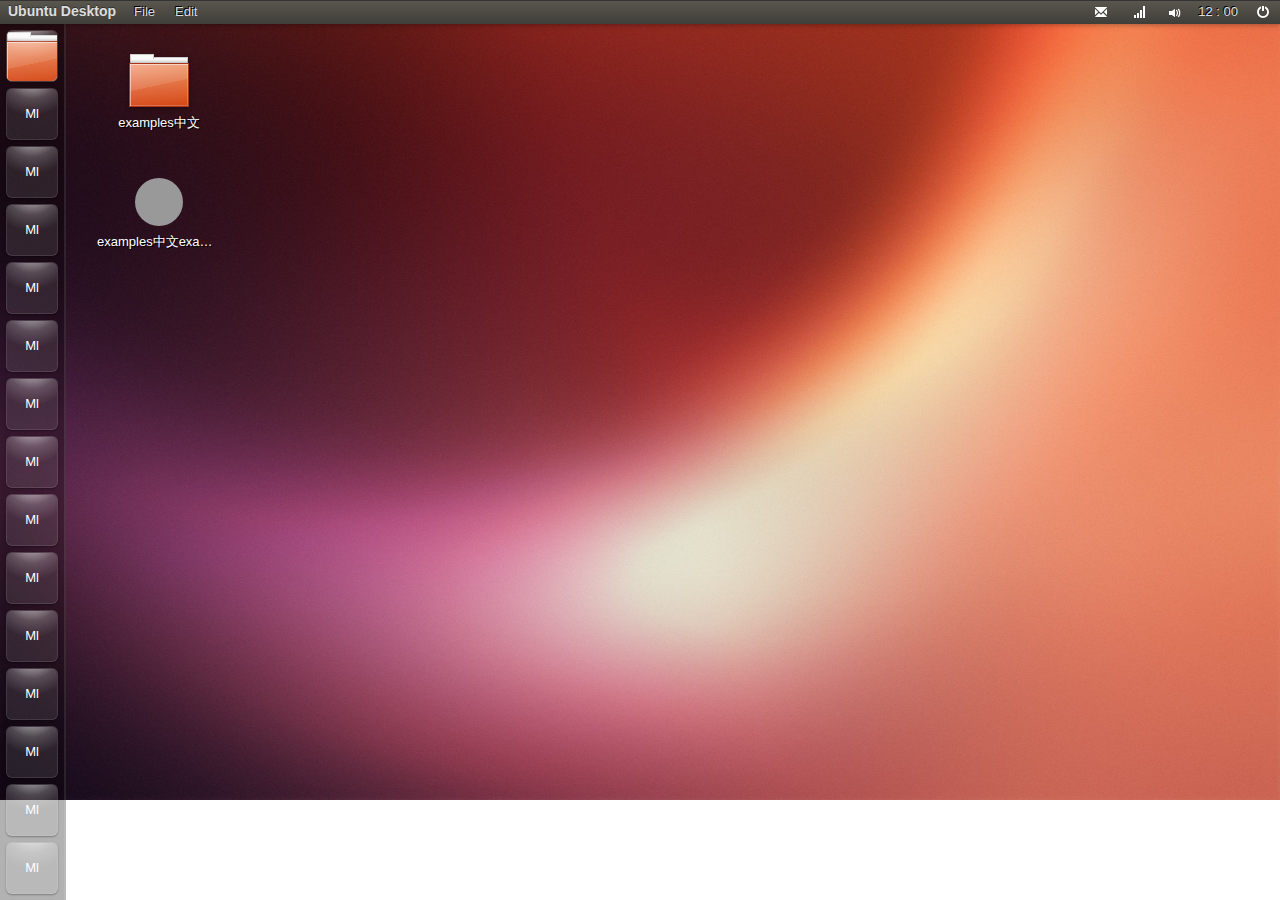
<file: index.html>
﻿<!DOCTYPE html>
<html dir="ltr" lang="en-US">
<head>
<meta http-equiv="Content-Type" content="text/html; charset=UTF-8" />
<title>Ubuntu</title>
<link rel="stylesheet" href="css/global.css" type="text/css" media="screen" />
<link rel="shortcut icon" href="images/favicon.png"/>
</head>
<body class="home">
<div class="topbar-mod">
	<h1>Ubuntu Desktop</h1>
	<ul class="topbar-menu">
		<li>File<ul><li>menu1</li><li>menu2<ul><li>233</li><li>233</li></ul></li></ul></li>
		<li>Edit</li>
	</ul>
	
	<ul class="topbar-status">
		<li><i class="icon xs email"></i>
			<ul><li>1</li><li>1</li><li>1</li></ul>
		</li>
		<!--<li><i class="icon xs battery"></i></li>-->
		<li><i class="icon xs wireline"></i></li>
		<li><i class="icon xs sound"></i></li>
		<li class="time">12 : 00
			<div class="calendar"></div>
		</li>
		<li><i class="icon xs setting"></i></li>
	</ul>
</div>
<div class="sidebar-mod">
	<ul class="sidebar-menu">
		<li  id="openFolder">
			<i class="icon m examples folder"></i>
		</li>
		<li>Ml</li>
		<li>Ml</li>
		<li>Ml</li>
		<li>Ml</li>
		<li>Ml</li>
		<li>Ml</li>
		<li>Ml</li>
		<li>Ml</li>
		<li>Ml</li>
		<li>Ml</li>
		<li>Ml</li>
		<li>Ml</li>
		<li>Ml</li>
		<li>Ml</li>
		<li>Ml</li>
		<li>Ml</li>
		<li>Ml</li>
		<li>Ml</li>
		<li>Ml</li>
		<li>Ml</li>

	</ul>
</div>
<div class="main-mod" id="mainMod">
	<ul class="main-menu">
		<li><i class="icon m examples folder"></i><p>examples中文</p></li>
		<li><i class="icon m examples"></i><p>examples中文examples中文中文</p></li>
	</ul>
</div>
<!--点击弹出窗口-->
<div class="window-mod" id="window">
	<div class="window-title-mod" id="windowTitleMod">
		<ul class="window-btn-group"><li class="icon xxs close"></li><li class="icon xxs minimize"></li><li class="icon xxs maximize"></li></ul>
		<h1>SYSTEM</h1>
	</div>
	<div class="window-sidebar">
		<dl>
			<dt>Devices</dt>
			<dd>
				<a href="#">Personal</a>
				<a href="#">Personal</a>
				<a href="#">Personal</a>
				<a href="#">Personal</a>
			</dd>
			<dt>Devices</dt>
			<dd>
				<a href="#">Personal</a>
				<a href="#">Personal</a>
				<a href="#">Personal</a>
				<a href="#">Personal</a>
			</dd>
		</dl>
	</div>
	<div class="window-main">
		<div class="window-main-control">
			<div class="btn m dark-gray arrow-left"></div><div class="btn m dark-gray active"><i class="icon disk xs white"></i> SYSTEM</div>
		</div>
		<!--窗口中的文件夹排放容器-->
		<div class="window-main-content">
			<ul>
				<li>
					<i class="icon m orange folder"></i>
					<p>Example Example Example</p>
				</li>
				<li>
					<i class="icon m orange folder"></i>
					<p>Example Example Example</p>
				</li>
				<li>
					<i class="icon m orange folder"></i>
					<p>Example Example Example</p>
				</li>
				<li>
					<i class="icon m orange folder"></i>
					<p>Example Example Example</p>
				</li>
				<li>
					<i class="icon m orange folder"></i>
					<p>Example Example Example</p>
				</li>
			</ul>
		</div>
		<!--窗口中的文件夹排放容器 end-->
	</div>
	<div class="drag-left-bar"></div>
	<div class="drag-right-bar"></div>
	<div class="drag-bottom-bar"></div>
	<div class="drag-right-bottom-bar"></div>
	<div class="drag-left-bottom-bar"></div>
</div>
<!--点击弹出窗口 end-->
<!--登陆窗口-->
<div class="login-window" id="login-window">
	<ul class="login-ul">
		<li class="active">
			<p>Administer</p>
			<div class="text-box"><input type="text" class="text xl" /><i class="icon white login xs" id="window-login"></i></div>
			
		</li>
		<li>
			<p>Administer</p>
			<div class="text-box"><input type="text" class="text xl" /></div>
		</li>
		<li>
			<p>Administer</p>
			<div class="text-box"><input type="text" class="text xl" /></div>
		</li>
	</ul>
</div>
<!--登陆窗口 end-->
<script type='text/javascript' src='js/global.js'></script>	
</body>
</html>
</file>
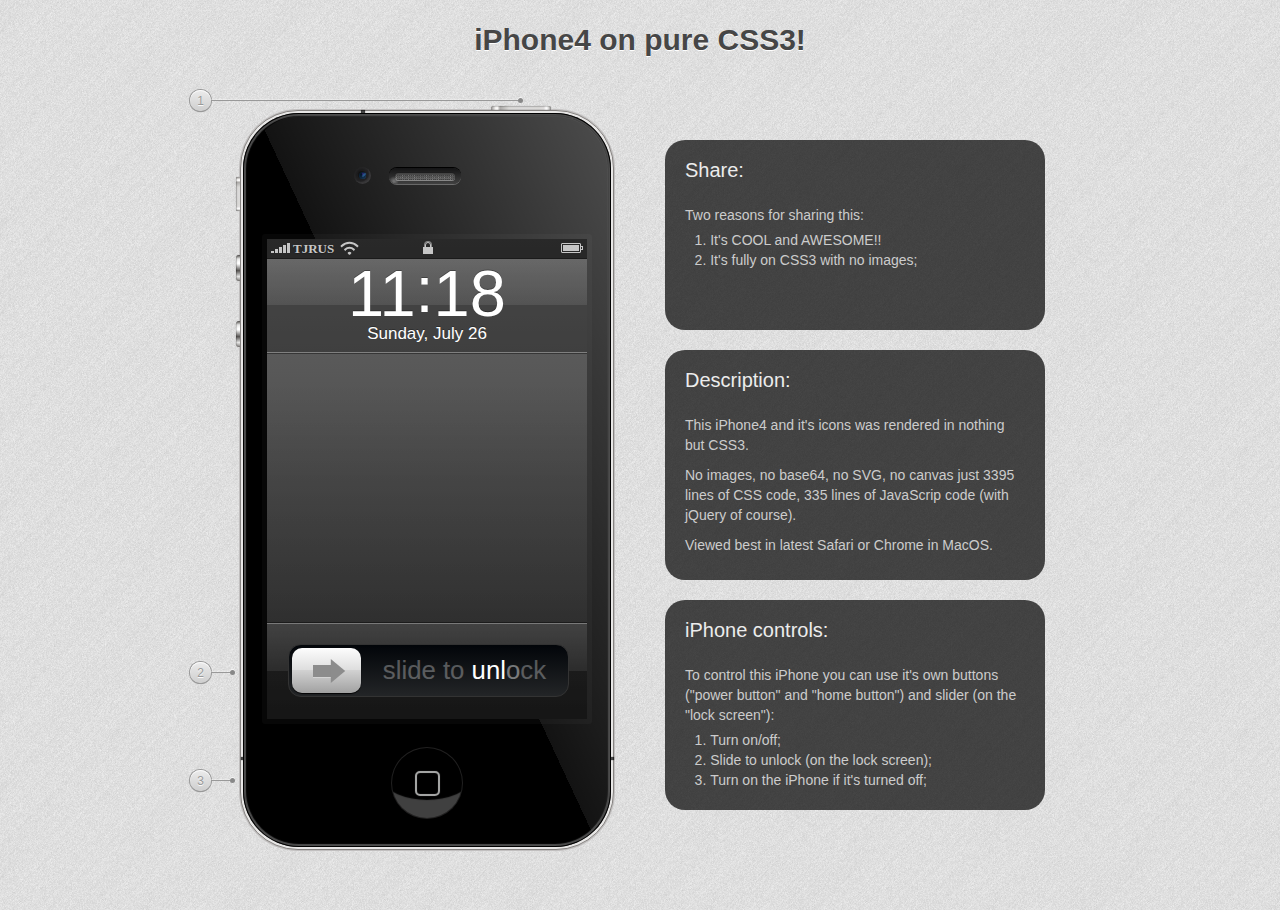
<file: test/纯CSS3模拟iPhone4/Iphone.html>
<!doctype html>  
<html lang="en">
<head>
	<meta charset="utf-8">
	<meta http-equiv="X-UA-Compatible" content="IE=edge,chrome=1">

	<title>iPhone4 on pure CSS3!!!</title>
	<meta name="description" content="">
	<meta name="keywords" content="">
	<meta name="author" content="TjRus">

	<meta name="viewport" content="width=device-width, initial-scale=1.0">

	<meta property="og:title" content="iPhone4 on pure CSS3!" />
	<meta property="og:image" content="http://tjrus.com/img/project/iphone.png" />
	<meta property="og:description" content="" />
	
	<meta itemprop="name" content="iPhone4 on pure CSS!!!">
	<meta itemprop="description" content="This would be a description of the content your users are sharing">
	<meta itemprop="image" content="http://tjrus.com/img/project/iphone.png">

	<script type="text/javascript">
		var _gaq = _gaq || [];
		_gaq.push(['_setAccount', 'UA-26203716-1']);
		_gaq.push(['_setDomainName', 'tjrus.com']);
		_gaq.push(['_trackPageview']);
	
		(function() {
			var ga = document.createElement('script'); ga.type = 'text/javascript'; ga.async = true;
			ga.src = ('https:' == document.location.protocol ? 'https://ssl' : 'http://www') + '.google-analytics.com/ga.js';
			var s = document.getElementsByTagName('script')[0]; s.parentNode.insertBefore(ga, s);
		})();
	</script>

	<script src="js/modernizr-2.js"></script>

	<link href="css/iphone.css" rel="stylesheet" type="text/css" />

	<script src="js/jquery.js"></script>
	<script>!window.jQuery && document.write(unescape('%3Cscript src="/js/libs/jquery-1.7.js"%3E%3C/script%3E'))</script>

	<script src="js/jquery-ui-1.8.16.custom.min.js"></script>
	<script src="js/iphone.js"></script>
	
	<link href="css/page.css" rel="stylesheet" type="text/css" />
	
</head>


<body>


<div id="fb-root"></div>

<script>(function(d, s, id) {
	var js, fjs = d.getElementsByTagName(s)[0];
	if (d.getElementById(id)) return;
	js = d.createElement(s); js.id = id;
	js.src = "//connect.facebook.net/en_US/all.js#xfbml=1&appId=202781623089747";
	fjs.parentNode.insertBefore(js, fjs);
}(document, 'script', 'facebook-jssdk'));</script>


<div id="container"><div class="main">

	<!--<header>
		<div class="site">
			<a href="/" class="button">my website</a>

			<div class="follow_on_twitter">
				<a href="https://twitter.com/TjRus" class="twitter-follow-button" data-show-count="true" data-lang="en">Follow @TjRus</a>

				<script>!function(d,s,id){var js,fjs=d.getElementsByTagName(s)[0];if(!d.getElementById(id)){js=d.createElement(s);js.id=id;js.src="//platform.twitter.com/widgets.js";fjs.parentNode.insertBefore(js,fjs);}}(document,"script","twitter-wjs");</script>
			</div>
			
			<a href="/contacts" class="button f_right contact_me">contact me</a>
			
			<br class="clear" />
		</div>
	</header>-->

	<div class="project"><div class="site">

		
		<h1>iPhone4 on pure CSS3!</h1>
		
		<div class="iphone_container"><div class="iphone">

	<div class="iphone_light_gradient"></div>
	
	<div class="iphone_power_button" id="iphone_power_button"></div>
	
	<div class="iphone_voice_toogle"></div>
	
	<div class="iphone_voice_plus"></div>
	<div class="iphone_voice_minus"></div>

	<div class="iphone_camera"></div>

	<div class="iphone_dynamic"><span></span><span></span><span></span><span></span><span></span><span></span><span></span><span></span><span></span><span></span><span></span><span></span><span></span><span></span><span></span><span></span><span></span><span></span><span></span><span></span><span></span><span></span><span></span><span></span><span></span><span></span><span></span><span></span><span></span><span></span><span></span><span></span><span></span><span></span><span></span><span></span><span></span><span></span><span></span><span></span><span></span><span></span><span></span><span></span><span></span><span></span><span></span><span></span><span></span><span></span><span></span><span></span><span></span><span></span><span></span><span></span><span></span><span></span><span></span><span></span><span></span><span></span><span></span><span></span><span></span><span></span><span></span><span></span><span></span><span></span><span></span><span></span><span></span><span></span><span></span><span></span><span></span><span></span><span></span><span></span><span></span><span></span><span></span><span></span><span></span><span></span><span></span><span></span><span></span><span></span></div>
	
	<div class="iphone_black_bg"></div>


	<div class="iphone_display" >

		<div class="iphone_headline" id="iphone_headline">
			<div class="iphone_net"></div>
			<div class="iphone_net_title">tjrus</div>

			<div class="iphone_wi-fi"><div class="hack"></div></div>
			<div class="iphone_clock" id="iphone_headline_clock">00:00</div>
			<div class="iphone_lock"></div>
			<div class="iphone_battery"></div>
		</div>
		
		<div class="iphone_header" id="iphone_lock_header">
			<div class="iphone_time" id="iphone_lock_time">0<span>:</span>00</div>

			<div class="iphone_date" id="iphone_lock_date"></div>
		</div>
		
		<div class="iphone_footer" id="iphone_lock_footer">
			<div class="iphone_unlock" id="iphone_unlock">
				<div class="iphone_slider" id="iphone_slider"></div>
				<div class="iphone_slide2unlock" id="iphone_slide2unlock">slide to unlock</div>
			</div>
		</div>

		
		
		<div class="iphone_icons_containter" id="iphone_icons_containter">
		
			<div class="icon">
				<div class="i_message">
					<div class="bg_angled"></div>
					<div class="bulb"></div>
					<div class="tail"></div>
					<div class="hack"></div>
				</div>
				<span>Message</span>

			</div>
			
			
			<div class="icon">
				<div class="i_calendar">
					<div class="day" id="iphone_icon_day"></div>
					<div class="day_num" id="iphone_icon_day_num"></div>
				</div>
				<span>Calendar</span>
			</div>

			
			<div class="icon">
				<div class="i_clock">
					<div class="gray_blick"></div>
					<div class="center_dot"></div>
					<div class="minute"></div>
					<div class="second"></div>
					<div class="hour"></div>
					<ul><li>1</li><li>2</li><li>3</li><li>4</li><li>5</li><li>6</li><li>7</li><li>8</li><li>9</li><li>10</li><li>11</li><li>12</li></ul>

				</div>
				<span>Clock</span>
			</div>
			
			<div class="icon">
				<div class="i_notes"></div>
				<span>Notes</span>
			</div>
			
			<div class="icon">

				<div class="i_reminders"><div>&#10004;</div><div>&#10004;</div><div>&#10004;</div></div>
				<span>Reminders</span>
			</div>
			
			<div class="icon">
				<div class="i_mail">
					<div class="mail"><div class="mail_top"></div><div class="mail_bottom"></div></div>
					<div class="clouds"><b></b><b></b><b></b><b></b><b></b><b></b><b></b><b></b><b></b><b></b><b></b><b></b><b></b><b></b><b></b><b></b><b></b><b></b><b></b><b></b><b></b><b></b><b></b><b></b><b></b><b></b><b></b><b></b><b></b><b></b></div>
					<div class="clouds2"><b></b><b></b><b></b><b></b><b></b><b></b><b></b><b></b><b></b><b></b><b></b><b></b><b></b><b></b><b></b><b></b><b></b><b></b><b></b><b></b><b></b><b></b><b></b><b></b><b></b><b></b><b></b><b></b><b></b><b></b></div>

				</div>
				<span>Mail</span>
			</div>
			
			<div class="icon">
				<div class="i_app_store">
					<div class="kirpich"><div class="pen1"></div><div class="pen2"></div></div>
					<div class="glow"><hr /><hr /><hr /><hr /><hr /><hr /><hr /><hr /><hr /><hr /><hr /><hr /><hr /><hr /><hr /><hr /><hr /><hr /><hr /><hr /><hr /><hr /><hr /><hr /><hr /><hr /><hr /><hr /><hr /><hr /><hr /><hr /><hr /><hr /><hr /><hr /><hr /><hr /></div>
				</div>

				<span>App Store</span>
			</div>
			
			<div class="icon">
				<div class="i_videos">
					<div class="top"><hr class="hr1" /><hr class="hr2" /><hr class="hr3" /><hr class="hr4" /><hr class="hr5" /><hr class="hack" /></div>
					<div class="bottom"><b class="c1"></b><b class="c2"></b><b class="c3"></b><b class="c4"></b></div>
				</div>
				<span>Videos</span>

			</div>
			
			<div class="icon">
				<div class="i_youtube">
					<div class="screen"></div>
					<sub></sub><sup></sup>
					<hr />
				</div>
				<span>YouTube</span>

			</div>
			
<!--
			<div class="icon">
				<div class="i_maps">
				</div>
				<span>Maps</span>
			</div>
-->
			
			<div class="icon">
				<div class="i_calculator">
					<div class="plus"><b></b></div>
					<div class="minus"><b></b></div>
					<div class="multiply"><b></b></div>
					<div class="result"><b></b></div>
				</div>

				<span>Calculator</span>
			</div>
			
			<div class="icon">
				<div class="i_itunes">
					<div class="nota"></div>
					<div class="nota2"></div>
					<div class="glow"><hr /><hr /><hr /><hr /><hr /><hr /><hr /><hr /><hr /><hr /><hr /><hr /><hr /><hr /><hr /><hr /><hr /><hr /><hr /><hr /><hr /><hr /><hr /><hr /><hr /><hr /><hr /><hr /><hr /><hr /><hr /><hr /><hr /><hr /><hr /><hr /><hr /><hr /></div>
				</div>

				<span>iTunes</span>
			</div>
			
			<div class="icon">
				<div class="i_stocks">
					<ul><li></li><li></li><li></li><li></li><li></li><li></li><li></li><li></li><li></li><li></li><li></li><li></li><li></li></ul>
					<div><hr /><hr /><hr /><hr /><hr /><hr /><hr /><hr /><hr /><hr /><hr /><hr /><hr /><hr /><hr /><hr /></div>
				</div>
				<span>Stocks</span>

			</div>
			
			<div class="icon">
				<div class="i_voice_memos">
					<div class="mic"></div>
					<sub></sub>
					<sup></sup>
				</div>
				<span>Voice Memos</span>

			</div>
			
			<div class="icon">
				<div class="i_weather">
					<div class="light"><hr /><hr /><hr /><hr /><hr /><hr /><hr /><hr /><hr /><hr /><hr /><hr /><hr /><hr /><hr /><hr /><hr /><hr /></div>
					<div class="sun"></div>
					<div class="num">23<sup>o</sup></div>
				</div>
				<span>Weather</span>

			</div>

		</div>
		
		
		<div class="iphone_dock" id="iphone_dock">
		
			<div class="icon">
				<div class="i_phone">
					<div class="bg_angled"></div>
					<div class="truba">📞<b></b></div>
				</div>

				<span>Phone</span>
			</div>
			
			<div class="icon">
				<div class="i_contacts">
					<div class="left_side"><hr /><hr /><hr /><hr /><hr /><hr /><hr /><hr /><hr /><hr /><hr /></div>
					<div class="right_side">a<br />b<br />c<br />d<br />e<br />f</div>

					<div class="profile"><div class="head"></div><div class="neck"></div></div>
				</div>
				<span>Contacts</span>
			</div>

<!--
			<div class="icon">
				<div class="i_safari">
				</div>
				<span>Safari</span>
			</div>
-->			
			<div class="icon">
				<div class="i_camera">
					<div class="eye"><div class="blick"><b></b></div></div>
				</div>

				<span>Camera</span>
			</div>
			
			<div class="icon">
				<div class="i_music">
					<div class="nota"></div>
					<div class="nota2"></div>
					<div class="glow"></div>
				</div>

				<span>Music</span>
			</div>
			
		</div>
		
	</div>


	<div class="iphone_home" id="iphone_home_button"></div>

</div>


<!--
<div style="display:none;">
	<audio id="iphone_soundLock">
		<source src='/p/iphone/sound/lock.ogg' type='audio/ogg' />
		<source src='/p/iphone/sound/lock.mp3' type='audio/mpeg' />
	</audio>

	<audio id="iphone_soundUnlock">
		<source src='/p/iphone/sound/unlock.ogg' type='audio/ogg' />
		<source src='/p/iphone/sound/unlock.mp3' type='audio/mpeg' />
	</audio>
</div>
--></div>

		<div class="hint_1">1</div>
		<div class="hint_2">2</div>
		<div class="hint_3">3</div>

		<div class="right_container">
			<br /><br />

			<div class="share">
				
				<div class="name">Share:</div>
				<p>Two reasons for sharing this:</p>
				<ol>
					<li>It's COOL and AWESOME!!</li>
					<li>It's fully on CSS3 with no images;</li>
				</ol><br />

				
				<div class="facebook_like">
					<div class="fb-like" data-href="http://tjrus.com/iphone" data-send="false" data-layout="button_count" data-width="55" data-show-faces="false" data-font="lucida grande"></div>
				</div>
					
					
					
				<div class="google_plus">

					<div class="g-plusone" data-size="medium"></div>
					<script type="text/javascript">
						(function() {
							var po = document.createElement('script'); po.type = 'text/javascript'; po.async = true;
							po.src = 'https://apis.google.com/js/plusone.js';
							var s = document.getElementsByTagName('script')[0]; s.parentNode.insertBefore(po, s);
						})();
					</script>
				</div>
				<br class="clear" />
			</div>
	
			<div class="description">
				<div class="name">Description: </div>
				<p>This iPhone4 and it's icons was rendered in nothing but CSS3.</p>

				<p>No images, no base64, no SVG, no canvas just 3395 lines of CSS code, 335 lines of JavaScrip code (with jQuery of course). </p>
				<p>Viewed best in latest Safari or Chrome in MacOS.</p>
			</div>

			<div class="controls">
				<div class="name">iPhone controls:</div>
				<p>To control this iPhone you can use it's own buttons ("power button" and "home button") and slider (on the "lock screen"):</p>

				<ol>
					<li>Turn on/off;</li>
					<li>Slide to unlock (on the lock screen);</li>
					<li>Turn on the iPhone if it's turned off;</li>
				</ol>
			</div>
		</div>

		<br class="clear" />
		
	</div></div>
	
	<!--<footer>
		&copy; 2011 TjRus
	</footer>-->
	
</div></div>

</body>
</html>
</file>
<file: test/纯CSS3模拟iPhone4/css/page.css>
/* HTML5 Boilerplate TjRus edition  */
/* Download by http://www.codefans.net */
/* @group Import */
@font-face{
	font-family: 'WebSymbolsRegular';
	src: url('/font/websymbols-regular-webfont.eot');
	src: url('/font/websymbols-regular-webfont.eot?#iefix') format('embedded-opentype'),
	     url('/font/websymbols-regular-webfont.woff') format('woff'),
	     url('/font/websymbols-regular-webfont.ttf') format('truetype'),
	     url('/font/websymbols-regular-webfont.svg#WebSymbolsRegular') format('svg');
	}
/* @end */



/* @group Reset */

html, body, div, span, object, iframe, h1, h2, h3, h4, h5, h6, p, blockquote, pre,
abbr, address, cite, code, del, dfn, em, img, ins, kbd, q, samp,
small, strong, sub, sup, var, b, i, dl, dt, dd, ol, ul, li,
fieldset, form, label, legend, table, caption, tbody, tfoot, thead, tr, th, td,
article, aside, canvas, details, figcaption, figure,  footer, header, hgroup,
menu, nav, section, summary, time, mark, audio, video {
  margin:0;
  padding:0;
  border:0;
  outline:0;
  font-size:100%;
  vertical-align:baseline;
  background:transparent;
  line-height: 20px;
}
article, aside, details, figcaption, figure, footer, header, hgroup, menu, nav, section {
    display:block;
}
table { border-collapse:collapse; border-spacing:0; }
input, select { vertical-align:middle; }


body { font:13px/1.231 sans-serif; *font-size:small; -webkit-font-smoothing: antialiased; -moz-font-smoothing: antialiased;}
select, input, textarea, button { font:99% sans-serif; }
pre, code, kbd, samp { font-family: monospace, sans-serif; }

body, select, input, textarea {   color: #444; }
h1,h2,h3,h4,h5,h6 { font-weight: bold; }

a:hover, a:active { outline: none; }
/*
a, a:active, a:visited { color: #607890; }
a:hover { color: #036; }
*/
ul, ol { margin-left: 1.8em; }
ol { list-style-type: decimal; }

nav ul, nav li { margin: 0; }
small { font-size: 85%; }
strong, th { font-weight: bold; }
td, td img { vertical-align: top; }
sub { vertical-align: sub; font-size: smaller; }
sup { vertical-align: super; font-size: smaller; }
pre {white-space: pre;  white-space: pre-wrap;  white-space: pre-line;  word-wrap: break-word;}
textarea { overflow: auto; }
.ie6 legend, .ie7 legend { margin-left: -7px; }
input[type="radio"] { vertical-align: text-bottom; }
input[type="checkbox"] { vertical-align: bottom; }
.ie7 input[type="checkbox"] { vertical-align: baseline; }
.ie6 input { vertical-align: text-bottom; }
label, input[type=button], input[type=submit], button { cursor: pointer; }
button, input, select, textarea { margin: 0; }
input:valid, textarea:valid   {  }
input:invalid, textarea:invalid { border-radius: 1px;  -moz-box-shadow: 0px 0px 5px red; -webkit-box-shadow: 0px 0px 5px red;  box-shadow: 0px 0px 5px red; }
.no-boxshadow input:invalid,
.no-boxshadow textarea:invalid { background-color: #f0dddd; }

/*
a:link { -webkit-tap-highlight-color: #FF5E99; }
*/
button {  width: auto; overflow: visible; }
.ie7 img { -ms-interpolation-mode: bicubic; }

.ir { display: block; text-indent: -999em; overflow: hidden; background-repeat: no-repeat; text-align: left; direction: ltr; }
.hidden { display: none; visibility: hidden; }
.visuallyhidden { position: absolute !important; clip: rect(1px 1px 1px 1px);  clip: rect(1px, 1px, 1px, 1px); }
.invisible { visibility: hidden; }
.clearfix { zoom: 1; }

/* @end */


/* @group main */

/* Primary Styles
    Author: TjRus = Flip Zeal = Vasiliy Zubach
*/



/* ------------------------------------------------------------------------------------------------ */


body {
	background: url('../img/light_alu.png') center 0 repeat;
	min-width: 850px;
	color: #ccc;
	font: 14px/20px "Helvetica Neue", Arial, Helvetica, Geneva, sans-serif;
	height: 100%;
}

pre {
	font-size:13px; line-height:20px; color: #464646;
	border-radius: 5px;
	overflow: hidden;
	border-left: 5px solid #333;
	background: rgba(0,0,0,0.3);
	padding: 5px 0 5px 20px;

}
pre code { background: none !important }

h1 { font-size: 30px; padding: 30px 0; margin: 0 }
h2 { font-size: 25px; padding: 30px 0; margin: 0 }
h3 { font-size: 25px; padding: 30px 0; margin: 0 }

#container { position: relative; padding:0; margin: 0 auto;}

table tr td { vertical-align: middle;}

#main { padding:0; z-index:1 }

p { margin: 0; padding: 5px 0 }

p span { background: rgba(255,255,255,0.04); padding:0 5px }

.site {width: 900px; margin: 0 auto; position: relative;}

/* @end */



header {
	background: linear-gradient(top, #292c2e, #252729);
	background: -webkit-linear-gradient(top, #292c2e, #252729);
	background: -moz-linear-gradient(top, #292c2e, #252729);
	background: -o-linear-gradient(top, #292c2e, #252729);
	padding: 13px;
	margin: 0 0 10px 0;
	box-shadow: #181b1c 0 1px 10px;
	border-bottom: 1px #000 solid;
	border-top: 1px #393c3e solid;
}

header .site { width: 600px;}

.button {
	float: left; display: block; padding: 2px 15px 4px; color: #c6c6c6; font: bold 13px/22px "Helvetica Neue", Arial, Helvetica, Geneva, sans-serif; text-decoration: none; text-shadow: rgba(0,0,0,0.7) 0 1px 1px; cursor: pointer; margin: 0 5px;
	background: linear-gradient(top, rgba(255,255,255,0.1), rgba(0,0,0,0.1));
	background: -webkit-linear-gradient(top, rgba(255,255,255,0.1), rgba(0,0,0,0.1));
	background: -moz-linear-gradient(top, rgba(255,255,255,0.1), rgba(0,0,0,0.1));
	background: -o-linear-gradient(top, rgba(255,255,255,0.1), rgba(0,0,0,0.1));
	border-radius:20px; -moz-border-radius:20px; -webkit-border-radius:20px;
	box-shadow: rgba(0,0,0,0.4) 0 1px 0, inset rgba(255,255,255,0.2) 0 1px 0;
	-moz-box-shadow: rgba(0,0,0,0.4) 0 1px 0, inset rgba(255,255,255,0.2) 0 1px 0;
	-webkit-box-shadow: rgba(0,0,0,0.4) 0 1px 0, inset rgba(255,255,255,0.2) 0 1px 0;
}

.button:hover {
	background: linear-gradient(top, rgba(255,255,255,0.2), rgba(0,0,0,0.1));
	background: -webkit-linear-gradient(top, rgba(255,255,255,0.2), rgba(0,0,0,0.1));
	background: -moz-linear-gradient(top, rgba(255,255,255,0.2), rgba(0,0,0,0.1));
	background: -o-linear-gradient(top, rgba(255,255,255,0.2), rgba(0,0,0,0.1));
}

.button:active {
	background: linear-gradient(bottom, rgba(255,255,255,0.1), rgba(0,0,0,0.1));
	background: -webkit-linear-gradient(bottom, rgba(255,255,255,0.1), rgba(0,0,0,0.1));
	background: -moz-linear-gradient(bottom, rgba(255,255,255,0.1), rgba(0,0,0,0.1));
	background: -o-linear-gradient(bottom, rgba(255,255,255,0.1), rgba(0,0,0,0.1));
}

.follow_on_twitter { float: left; margin: 3px 20px 0; }

.iphone_container {width: 375px; display: block; padding: 30px 0; position: relative; float: left; left: 50px; }

.project { padding-bottom: 30px; text-align: center; position: relative;}

.project h1 { color: #464646; text-shadow: #fff 0 1px 0; text-align: center; }

.project .iphone { float: left; }

.right_container { float: right; width: 380px; margin-right: 45px;}

.share, .features, .description, .controls { text-align: left; padding: 20px; background: rgba(0,0,0,0.7); border-radius:20px; -moz-border-radius:20px; -webkit-border-radius:20px; margin-top: 20px }

.facebook_like { overflow: visible; height: 20px; width: 110px; float: left; }
.twitter { overflow: visible; height: 20px; width: 110px; float: left; }
.google_plus { overflow: visible; height: 20px; width: 110px; float: left; }

.name { font-size: 20px; padding-bottom: 20px; color: #ececec;}

.hint_1, .hint_2, .hint_3 { position: absolute; width: 21px; height: 21px; border-radius: 25px; -moz-border-radius: 25px; -webkit-border-radius: 25px; box-shadow: #999 0 0 0 1px, inset rgba(255,255,255,0.8) 0 1px 0, rgba(0,0,0,0.3) 0 1px 1px; -moz-box-shadow: #999 0 0 0 1px, inset rgba(255,255,255,0.8) 0 1px 0, rgba(0,0,0,0.3) 0 1px 1px; -webkit-box-shadow: #999 0 0 0 1px, inset rgba(255,255,255,0.8) 0 1px 0, rgba(0,0,0,0.3) 0 1px 1px; text-shadow: rgba(255,255,255,0.9) 0 1px 0; left : 0px; line-height: 22px; text-align: center; color: #999; font-size: 12px; background: linear-gradient(top, #ececec, #cecece); background: -webkit-linear-gradient(top, #ececec, #cecece); background: -moz-linear-gradient(top, #ececec, #cecece); background: -o-linear-gradient(top, #ececec, #cecece); }

.hint_1:before , .hint_2:before , .hint_3:before { content: ''; position: absolute; left: 21px; top:10px; height: 1px; width: 20px; background: #999; box-shadow: rgba(255,255,255,0.3) 0 -1px 0; -moz-box-shadow: rgba(255,255,255,0.3) 0 -1px 0; -webkit-box-shadow: rgba(255,255,255,0.3) 0 -1px 0;}

.hint_1:after , .hint_2:after , .hint_3:after { content: ''; position: absolute; left: 40px; top:8px; height: 5px; width: 5px; background: #888; border-radius:5px; -moz-border-radius:5px; -webkit-border-radius:5px; box-shadow: rgba(255,255,255,0.7) 0 -1px 0; -moz-box-shadow: rgba(255,255,255,0.7) 0 -1px 0; -webkit-box-shadow: rgba(255,255,255,0.7) 0 -1px 0; }

.hint_1:before { width: 312px }
.hint_1:after { left: 328px }

.hint_1 { top: 90px }
.hint_2 { top: 662px }
.hint_3 { top: 770px }

footer { position: relative; bottom:0; text-align: center; color: #464646; padding: 0 0 10px 0; }

.f_left { float: left }
.f_right { float: right }


.clear {clear: both; height: 0 !important; overflow: hidden !important;}


/* @group Media */
/* ------------------------------------------------------------------------------------------------ */
@media all and (orientation:portrait) {

}

@media all and (orientation:landscape) {

}

@media screen and (max-device-width: 480px) {


  /* html { -webkit-text-size-adjust:none; -ms-text-size-adjust:none; } */
}

@media print {
  * { background: transparent !important; color: #444 !important; text-shadow: none !important; }
  a, a:visited { color: #444 !important; text-decoration: underline; }
  a:after { content: " (" attr(href) ")"; }
  abbr:after { content: " (" attr(title) ")"; }
  .ir a:after { content: ""; }
  pre, blockquote { border: 1px solid #999; page-break-inside: avoid; }
  thead { display: table-header-group; }
  tr, img { page-break-inside: avoid; }
  @page { margin: 0.5cm; }
  p, h2, h3 { orphans: 3; widows: 3; }
  h2, h3{ page-break-after: avoid; }
}

/* @end */
</file>
<file: css/global.css>
﻿@import url('reset.css');
@font-face {
	font-family: 'zenhei';
	src: url('wqy-zenhei.ttc'); /* IE9 Compat Modes */
	src: url('wqy-zenhei.ttc') format('embedded-opentype'), /* IE6-IE8 */
         url('wqy-zenhei.ttc') format('woff'), /* Modern Browsers */
         url('wqy-zenhei.ttc')  format('truetype'), /* Safari, Android, iOS */
         url('wqy-zenhei.ttc') format('svg'); /* Legacy iOS */
}
@font-face {
	font-family: 'twitter';
	src: url('f.ttf'); /* IE9 Compat Modes */
	src: url('f.ttf') format('embedded-opentype'), /* IE6-IE8 */
         url('f.ttf') format('woff'), /* Modern Browsers */
         url('f.ttf')  format('truetype'), /* Safari, Android, iOS */
         url('f.ttf') format('svg'); /* Legacy iOS */
}
::-webkit-scrollbar{width:5px;height:10px;}
::-webkit-scrollbar-thumb {background: #f07746;}
::-webkit-scrollbar-track {background: #f9f9f9;}
body{background:url(../images/bg.jpg) no-repeat;background-size:cover;overflow:hidden;}
.icon{vertical-align:top;background:#999;}
.icon.xxs{width:18px;height:18px;border-radius:96px;}
.icon.xs{width:24px;height:24px;border-radius:96px;}
.icon.s{width:36px;height:36px;border-radius:96px;}
.icon.m{width:48px;height:48px;border-radius:96px;}
.icon.l{width:64px;height:64px;border-radius:96px;}
.icon.xl{width:80px;height:80px;border-radius:96px;}
.icon.xxl{width:96px;height:96px;border-radius:96px;}
.icon.w100{}

.icon.email{background:url(img/glyphicons-halflings-white.png) no-repeat -68px 5px;}
.icon.setting{background:url(img/glyphicons-halflings-white.png) no-repeat -378px 5px;}
.icon.battery{background:url(img/glyphicons-halflings-white.png) no-repeat -376px 5px;}
.icon.bluetooth{background:url(img/glyphicons-halflings-white.png) no-repeat -376px 5px;}
.icon.wireline{background:url(img/glyphicons-halflings-white.png) no-repeat -402px 5px;}
.icon.sound{background:url(img/glyphicons-halflings-white.png) no-repeat -402px -18px;}

.icon.close::after{content:'×';color:#fff;display:block;height:14px;width:14px;line-height:14px;text-align:center;font-size:13px;color:#333;text-shadow:0px 0px 2px rgba(0,0,0,0.3);}
.icon.minimize::after{content:'-';color:#fff;display:block;height:14px;width:14px;line-height:13px;text-align:center;font-size:17px;color:#333;text-shadow:0px 0px 2px rgba(0,0,0,0.3);}
.icon.maximize::after{content:'□';color:#fff;display:block;height:14px;width:14px;line-height:11px;text-align:center;font-size:14px;color:#333;text-shadow:0px 0px 2px rgba(0,0,0,0.3);}


.icon.folder{background:#f9f9f9;border:1px solid #cacaca;border-radius:0;position:relative;overflow:visible;box-shadow:0 1px 5px rgba(0,0,0,0.3);width:56px;margin-top:4px;}
.icon.folder::before{content:'';width:22px;height:4px;background:#f9f9f9;position:absolute;top:-4px;border:1px solid #cacaca;border-width:1px 1px 0 1px;left:-1px;}
.icon.folder::after{content:'';border:1px solid #aa361a;position:absolute;left:-2px;right:-2px;bottom:-1px;height:42px;box-shadow:inset 1px 1px 0px rgba(255,255,255,0.5),inset -1px -1px 0px rgba(255,255,255,0.2),0 -1px 3px rgba(0,0,0,0.3);background:-webkit-linear-gradient(-78deg,rgba(255,255,255,0.4) 0%,rgba(255,255,255,0.2) 50%,rgba(255,255,255,0.1) 50%,rgba(255,255,255,0) 100%),-webkit-linear-gradient(top,#eb7a46,#d44716);}

.icon.white.login{background:url(img/glyphicons-halflings-white.png) no-repeat -236px -138px;position:absolute;right:3px;top:6px;}
.text{}
.text.xl{width:280px;}

.btn{}
.btn.xxs{height:12px;}
.btn.xs{height:18px;}
.btn.s{height:24px;}
.btn.m{height:36px;line-height:36px;}
.btn.l{height:48px;}
.btn.xl{height:64px;}
.btn.xxl{height:80px;}
.btn .icon{vertical-align:middle;}

.btn.dark-gray{font-size:14px;font-weight:bold;text-shadow:-1px -1px 0 #000;box-sizing:border-box;color:#ddd;background:-webkit-linear-gradient(top,#3c3b37,#514f48);border-radius:4px;min-width:4px;box-shadow:inset 1px 1px 0 rgba(255,255,255,0.1),inset -1px -1px 0 rgba(255,255,255,0.1);padding:0 8px;border:1px solid #363632;vertical-align:top;margin:4px 2px;}
.btn.dark-gray.active{background:#353531;border:1px solid #2b2b27;box-shadow:inset 1px 1px 6px #2e2e29,1px 1px 0 rgba(255,255,255,0.1);}
/*topbar module*/
.topbar-mod{text-shadow:-1px -1px 0 #000;height:24px;line-height:24px;color:#ddd;background:-webkit-linear-gradient(#5a574e,#3f3e39);box-shadow:inset 0 1px 0 #333,0 1px 5px rgba(0,0,0,0.3);position:absolute;z-index:3;width:100%;}
.topbar-mod.active{-opacity:0.5;background:rgba(0,0,0,0.2);box-shadow:none;}
.topbar-mod h1{font-size:14px;font-weight:bold;text-shadow:0 -1px 0 #333;float:left;padding:0 8px;color:#ddd;cursor:pointer;}
.topbar-menu{float:left;}
.topbar-menu li{float:left;padding:0 10px;cursor:pointer;position:relative;}
.topbar-menu li{background:;}
.topbar-menu li:empty{background:yellow;}
.topbar-menu li:hover{background:#333;}
.topbar-menu li ul{position:absolute;background:#333;border:1px solid #333;left:0;display:none;}
.topbar-menu li ul li{min-width:120px;border-bottom:1px solid #222;border-top:1px solid #444;}
.topbar-menu li ul li:last-child{border-bottom:0;}
.topbar-menu li ul li:hover>ul{display:block;}
.topbar-menu li ul li ul{position:absolute;left:100%;top:-1px;display:none;}
.topbar-menu li ul li ul li:first-child{border-top:0;}
.topbar-menu li:hover>ul{display:block;}
.topbar-menu li ul li:hover{background:#444;}

.topbar-status{float:right;}
.topbar-status li{float:left;padding:0 6px;cursor:pointer;position:relative;}
.topbar-status li:hover{background:#333;}
.topbar-status li ul{position:absolute;background:#333;border:1px solid #333;left:0;display:none;}
.topbar-status li ul li{min-width:120px;border-bottom:1px solid #222;border-top:1px solid #444;}
.topbar-status li ul li:last-child{border-bottom:0;}
.topbar-status li ul li:hover>ul{display:block;}
.topbar-status li ul li ul{position:absolute;left:100%;top:-1px;display:none;}
.topbar-status li ul li ul li:first-child{border-top:0;}
.topbar-status li:hover>ul{display:block;}
.topbar-status li ul li:hover{background:#444;}
.topbar-status .icon{vertical-align:top;}
.topbar-status .time{-font-weight:bold;}

/**/
.sidebar-mod{width:64px;background:rgba(0,0,0,0.3);border-right:2px solid rgba(255,255,255,0.1);position:absolute;top:24px;bottom:0;overflow:hidden;}
.sidebar-mod .sidebar-menu li{box-shadow:0 1px 2px rgba(0,0,0,0.3);line-height:50px;color:#fff;text-align:center;width:50px;height:50px;border:1px solid rgba(255,255,255,0.1);border-radius:6px;margin:6px auto;background:rgba(255,255,255,0.1);cursor:pointer;position:relative;overflow:hidden;}
.sidebar-mod .sidebar-menu li:hover{background:rgba(184,119,80,0.3);}
/*.sidebar-mod .sidebar-menu li::before{content:'';position:absolute;width:60px;height:32px;background:rgba(255,255,255,0.1);left:-5px;top:-5px;-webkit-transform:rotate(-10deg);}
.sidebar-mod .sidebar-menu li::after{content:'';position:absolute;width:50px;height:50px;border-radius:25px;background:#fff;left:0;top:-50px;box-shadow:0 0 25px #fff;}*/
.sidebar-mod .sidebar-menu li::after{content: '';
position: absolute;
width: 50px;
height: 50px;
background: -webkit-radial-gradient(top, circle,#fff, rgba(255,255,255,0.2) 50%, rgba(255,255,255,0) 80%);
left: 0;
opacity: 0.9;top:-18px;}

/**/
.main-mod{position:absolute;top:24px;left:64px;right:0;bottom:0;overflow:hidden;}
.main-mod .main-menu{-webkit-column-width:160px;-webkit-column-gap:1px;height:100%;padding:10px;box-sizing:border-box;}
.main-mod .main-menu li{display:inline-block;padding:10px 0 6px 0;color:#fff;text-align:center;width:136px;margin:8px 16px;border:1px solid rgba(255,255,255,0);border-radius:6px;cursor:pointer;position:relative;overflow:hidden;}
.main-mod .main-menu li:hover{border:1px solid rgba(255,255,255,0.1);background:rgba(255,255,255,0.1);box-shadow:0 1px 3px rgba(0,0,0,0.8)}
.main-mod .main-menu li:hover::before{content:'';position:absolute;width:160px;height:80px;background:rgba(255,255,255,0.1);left:-15px;top:-36px;-webkit-transform:rotate(-10deg);}
.main-mod .main-menu li:hover::after{content:'';position:absolute;width:135px;height:50px;border-radius:25px;background:#fff;left:0;top:-50px;box-shadow:0 0 25px #fff;}
.main-mod .main-menu li p{margin-top:6px;display:block;line-height:20px;white-space:nowrap;text-overflow:ellipsis;overflow:hidden;padding:0 6px;text-shadow:1px 1px 0 #000;}
.main-mod .main-menu li .icon{}
/*default media query for ie*/

.window-mod{z-index:10;display:none;overflow:hidden;border-radius:5px 5px 0 0;box-shadow:0px 1px 18px rgba(0,0,0,0.6);position:absolute;width:800px;height:550px;background:#3c3b37;left:50%;top:50%;/*-webkit-transform:translateX(-50%) translateY(-50%);*/}

.window-title-mod{height:28px;background:-webkit-linear-gradient(top,#4d4c47,#3c3b37);border-radius:5px 5px 0 0;border-top:1px solid #666;cursor:pointer;}
.window-title-mod .window-btn-group{float:left;width:54px;height:18px;background:-webkit-linear-gradient(top,#383838,#484743);margin:5px;border-radius:9px;}
.window-title-mod .window-btn-group li{width:14px;height:14px;background:-webkit-linear-gradient(top,#989792,#5a5a55);border:1px solid #383733;border-radius:8px;margin:1px;}
.window-title-mod .window-btn-group li.close{background:-webkit-linear-gradient(top,#f79477,#df4d1a);}
.window-title-mod h1{font-size:14px;font-weight:bold;text-shadow:0 -1px 0 #333;float:left;padding:0 8px;color:#ddd;line-height:28px;}

.window-sidebar{position:absolute;background:#e7e5e4;top:28px;bottom:0;left:0;width:146px;border:1px solid #dad8d5;line-height:200%;}
.window-sidebar dl{margin-top:10px;}
.window-sidebar dt{padding:0 12px;font-weight:bold;}
.window-sidebar dd{padding-left:20px;padding-right:3px;}
.window-sidebar dd a{display:block;}


.window-main{position:absolute;background:#e7e5e4;left:148px;background:#f2f1f0;top:28px;bottom:0;right:0;border-right:1px solid rgba(0,0,0,0.7);}
.window-main-control{border-top:1px solid #41403b;border-bottom:1px solid #45443f;height:42px;line-height:42px;background:-webkit-linear-gradient(top,#3a3936,#54524a);-box-shadow:inset 0 1px 3px rgba(0,0,0,0.1);}
.window-main-content{overflow:auto;position:absolute;left:0px;top:44px;right:0px;bottom:0px;}
.window-main-content ul{padding:18px 6px 18px 18px;}
.window-main-content li{display:inline-block;padding:10px 0 6px 0;color:#fff;text-align:center;width:96px;margin:8px 16px;border:1px solid rgba(255,255,255,0);border-radius:6px;cursor:pointer;position:relative;overflow:hidden;}

.window-main-content li:hover{border:1px solid #e39149;box-shadow:inset 0 1px 1px rgba(0,0,0,0.1);}
.window-main-content li.active{background:rgba(227,145,73,0.3);box-shadow:inset 0 1px 1px rgba(0,0,0,0.1);}
.window-main-content li p{color:#444;margin-top:6px;display:block;line-height:20px;white-space:nowrap;text-overflow:ellipsis;overflow:hidden;padding:0 6px;}

.window-mod .drag-right-bottom-bar{position:absolute;width:6px;height:6px;right:0;bottom:0;z-index:5;cursor:nw-resize;}


.login-window{display:none;position:absolute;top:0;left:0;width:100%;height:100%;background:url(../images/bg.jpg) no-repeat;background-size:cover;z-index:11;}
.login-window::before{content:'';position:absolute;width:100%;height:100%;opacity:0.2;background:url(img/bg-site.png);background-size:10px;}
.login-ul{position:absolute;left:150px;top:50%;color:#fff;}
.login-ul li{margin:10px 0px;}
.login-ul li p{cursor:pointer;}
.login-ul li .text{display:none;}
.login-ul li.active{background:rgba(0,0,0,0.3);padding:20px;border-radius:8px;opacity:0.6;box-shadow:0 0 6px rgba(255,255,255,0.8);}
.login-ul li.active .text{display:block;background:rgba(0,0,0,0.1);border-radius:8px;outline:0;padding:5px 8px;}
.login-ul li.active .text:focus{background:rgba(0,0,0,0.6)}
.login-ul .text-box{position:relative;}

/*media query*/
/*screenwidth 1280+*/
@media screen and (min-width:1280px){

}
/*screenwidth 1024-1280*/
@media screen and (min-width:1280px ) and (max-width:1280px ){

}

/*screenwidth 800-1024*/
@media screen and (min-width:800px ) and (max-width:1024px ){
}

/*screenwidth 800-*/
@media screen and (max-width:800px ){

}
</file>
